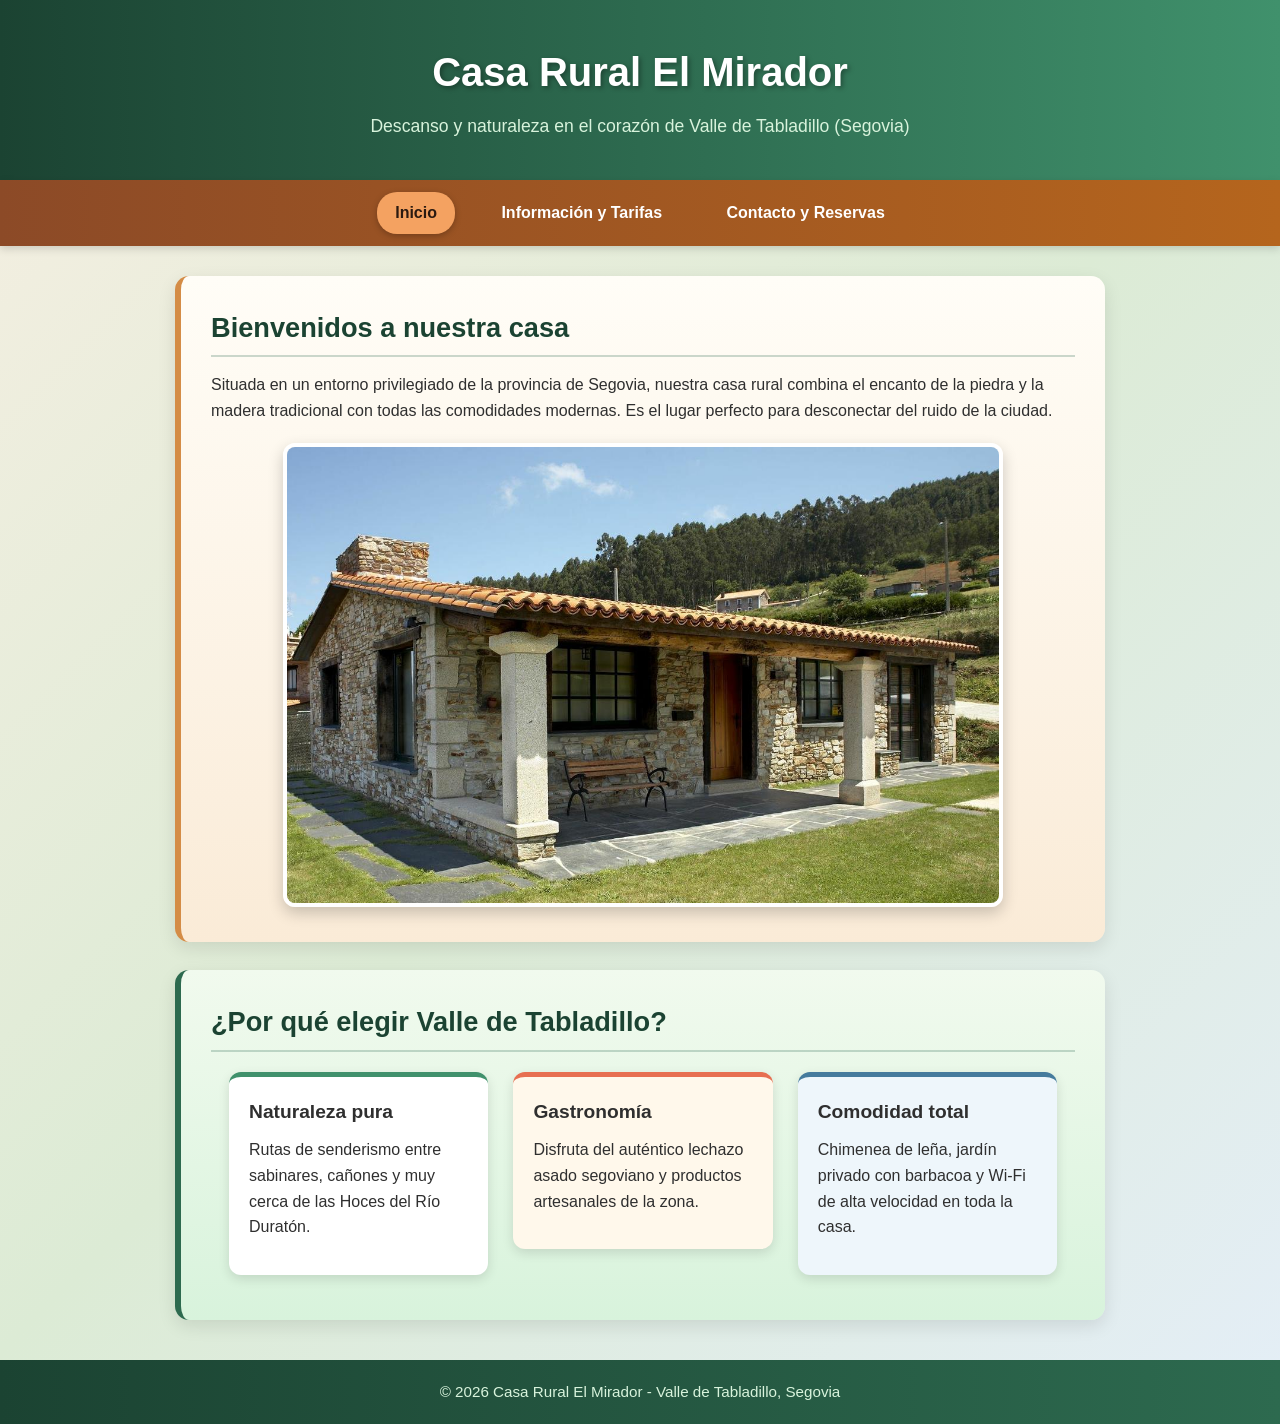
<file: index.html>
<!DOCTYPE html>
<html lang="es">
<head>
    <meta charset="UTF-8">
    <meta name="viewport" content="width=device-width, initial-scale=1.0">
    <title>Casa Rural El Mirador - Valle de Tabladillo</title>
    <link rel="stylesheet" href="estilos.css">
</head>
<body>

    <header>
        <h1>Casa Rural El Mirador</h1>
        <p>Descanso y naturaleza en el corazón de Valle de Tabladillo (Segovia)</p>
    </header>

    <nav>
        <ul>
            <li><a href="index.html" class="activo">Inicio</a></li>
            <li><a href="informacion.html">Información y Tarifas</a></li>
            <li><a href="contacto.html">Contacto y Reservas</a></li>
        </ul>
    </nav>

    <main>
        <section class="bloque-crema">
            <h2>Bienvenidos a nuestra casa</h2>
            <p>Situada en un entorno privilegiado de la provincia de Segovia, nuestra casa rural combina el encanto de la piedra y la madera tradicional con todas las comodidades modernas. Es el lugar perfecto para desconectar del ruido de la ciudad.</p>
            <img src="img/fachada.jpg" alt="Fachada de la Casa Rural en Valle de Tabladillo" class="imagen-principal">
        </section>

        <section class="bloque-verde">
            <h2>¿Por qué elegir Valle de Tabladillo?</h2>
            <div class="contenedor-tarjetas">
                <article class="tarjeta tarjeta-1">
                    <h3>Naturaleza pura</h3>
                    <p>Rutas de senderismo entre sabinares, cañones y muy cerca de las Hoces del Río Duratón.</p>
                </article>

                <article class="tarjeta tarjeta-2">
                    <h3>Gastronomía</h3>
                    <p>Disfruta del auténtico lechazo asado segoviano y productos artesanales de la zona.</p>
                </article>

                <article class="tarjeta tarjeta-3">
                    <h3>Comodidad total</h3>
                    <p>Chimenea de leña, jardín privado con barbacoa y Wi-Fi de alta velocidad en toda la casa.</p>
                </article>
            </div>
        </section>
    </main>

    <footer>
        <p>&copy; 2026 Casa Rural El Mirador - Valle de Tabladillo, Segovia</p>
    </footer>

</body>
</html>
</file>
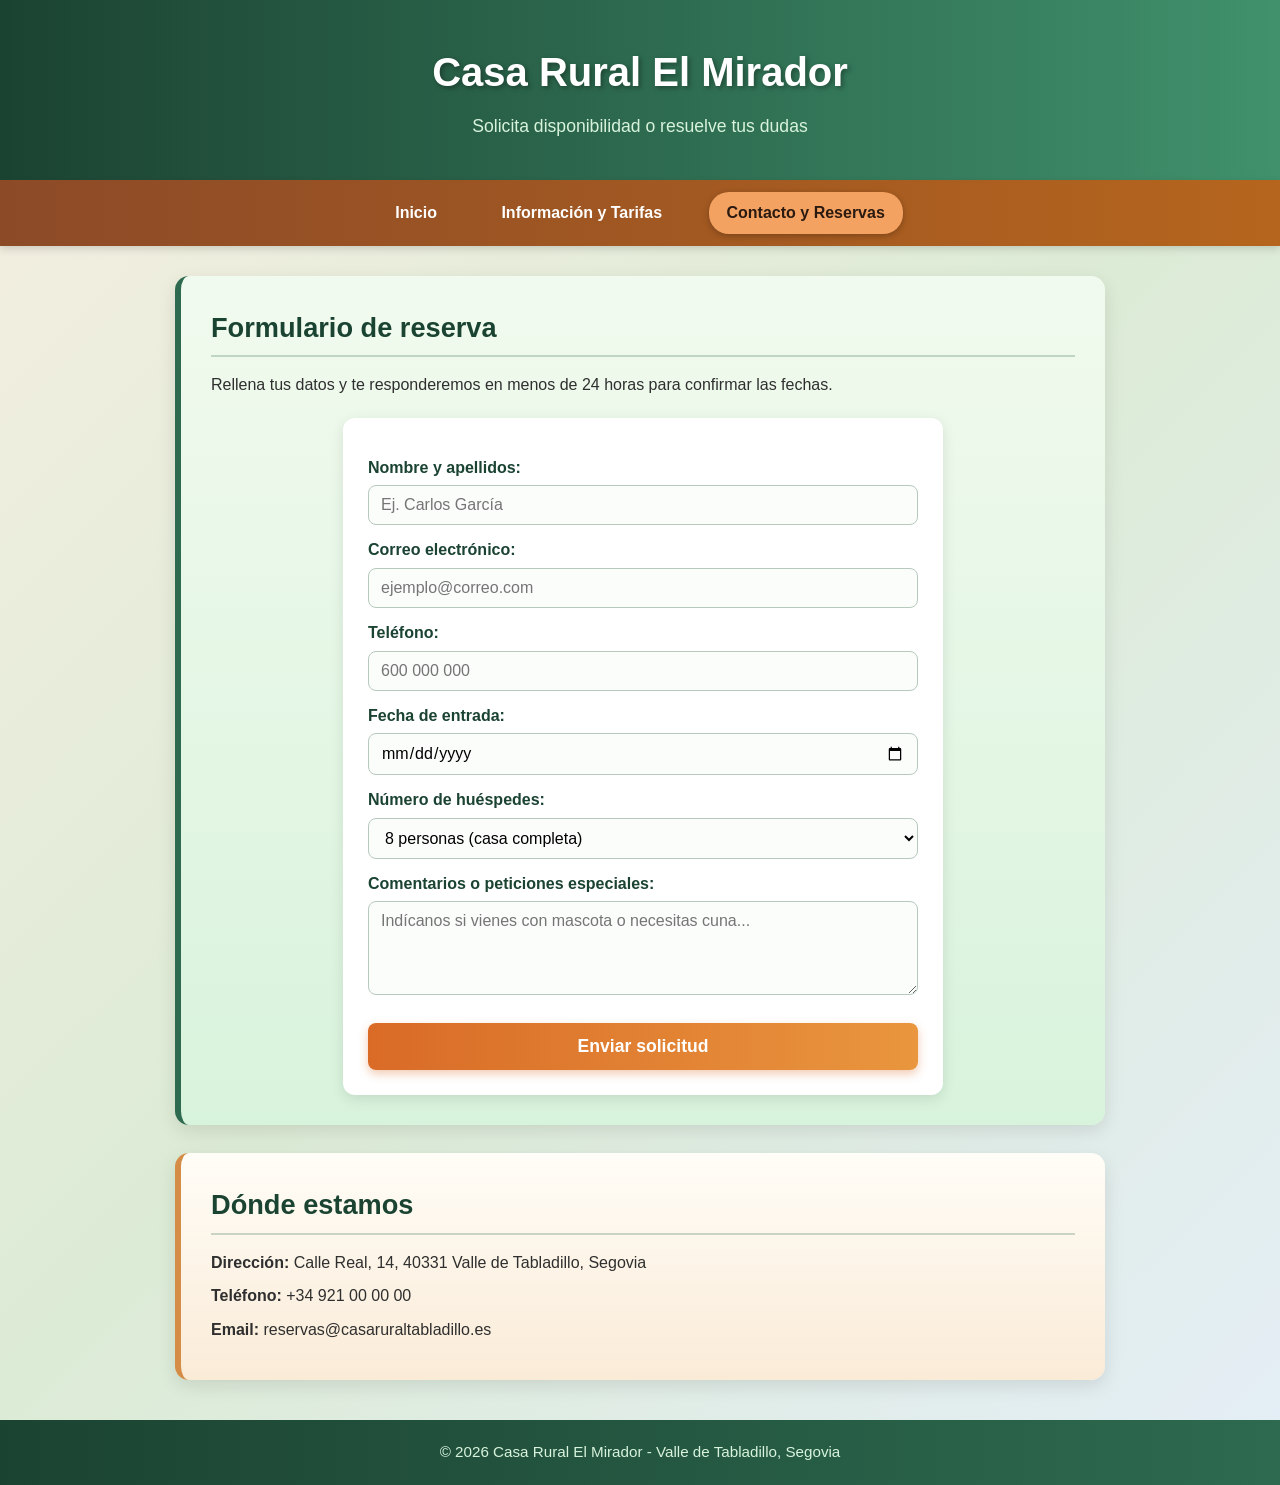
<file: contacto.html>
<!DOCTYPE html>
<html lang="es">
<head>
    <meta charset="UTF-8">
    <meta name="viewport" content="width=device-width, initial-scale=1.0">
    <title>Contacto - Casa Rural El Mirador</title>
    <link rel="stylesheet" href="estilos.css">
</head>
<body>

    <header>
        <h1>Casa Rural El Mirador</h1>
        <p>Solicita disponibilidad o resuelve tus dudas</p>
    </header>

    <nav>
        <ul>
            <li><a href="index.html">Inicio</a></li>
            <li><a href="informacion.html">Información y Tarifas</a></li>
            <li><a href="contacto.html" class="activo">Contacto y Reservas</a></li>
        </ul>
    </nav>

    <main>
        <section class="bloque-verde">
            <h2>Formulario de reserva</h2>
            <p>Rellena tus datos y te responderemos en menos de 24 horas para confirmar las fechas.</p>

            <form action="#" method="post" class="formulario">
                <label for="nombre">Nombre y apellidos:</label>
                <input type="text" id="nombre" name="nombre" placeholder="Ej. Carlos García" required>

                <label for="email">Correo electrónico:</label>
                <input type="email" id="email" name="email" placeholder="ejemplo@correo.com" required>

                <label for="telefono">Teléfono:</label>
                <input type="tel" id="telefono" name="telefono" placeholder="600 000 000">

                <label for="entrada">Fecha de entrada:</label>
                <input type="date" id="entrada" name="entrada" required>

                <label for="personas">Número de huéspedes:</label>
                <select id="personas" name="personas">
                    <option value="2">2 personas</option>
                    <option value="4">4 personas</option>
                    <option value="6">6 personas</option>
                    <option value="8" selected>8 personas (casa completa)</option>
                </select>

                <label for="mensaje">Comentarios o peticiones especiales:</label>
                <textarea id="mensaje" name="mensaje" rows="4" placeholder="Indícanos si vienes con mascota o necesitas cuna..."></textarea>

                <button type="submit">Enviar solicitud</button>
            </form>
        </section>

        <section class="bloque-crema datos-contacto">
            <h2>Dónde estamos</h2>
            <p><strong>Dirección:</strong> Calle Real, 14, 40331 Valle de Tabladillo, Segovia</p>
            <p><strong>Teléfono:</strong> +34 921 00 00 00</p>
            <p><strong>Email:</strong> reservas@casaruraltabladillo.es</p>
        </section>
    </main>

    <footer>
        <p>&copy; 2026 Casa Rural El Mirador - Valle de Tabladillo, Segovia</p>
    </footer>

</body>
</html>
</file>
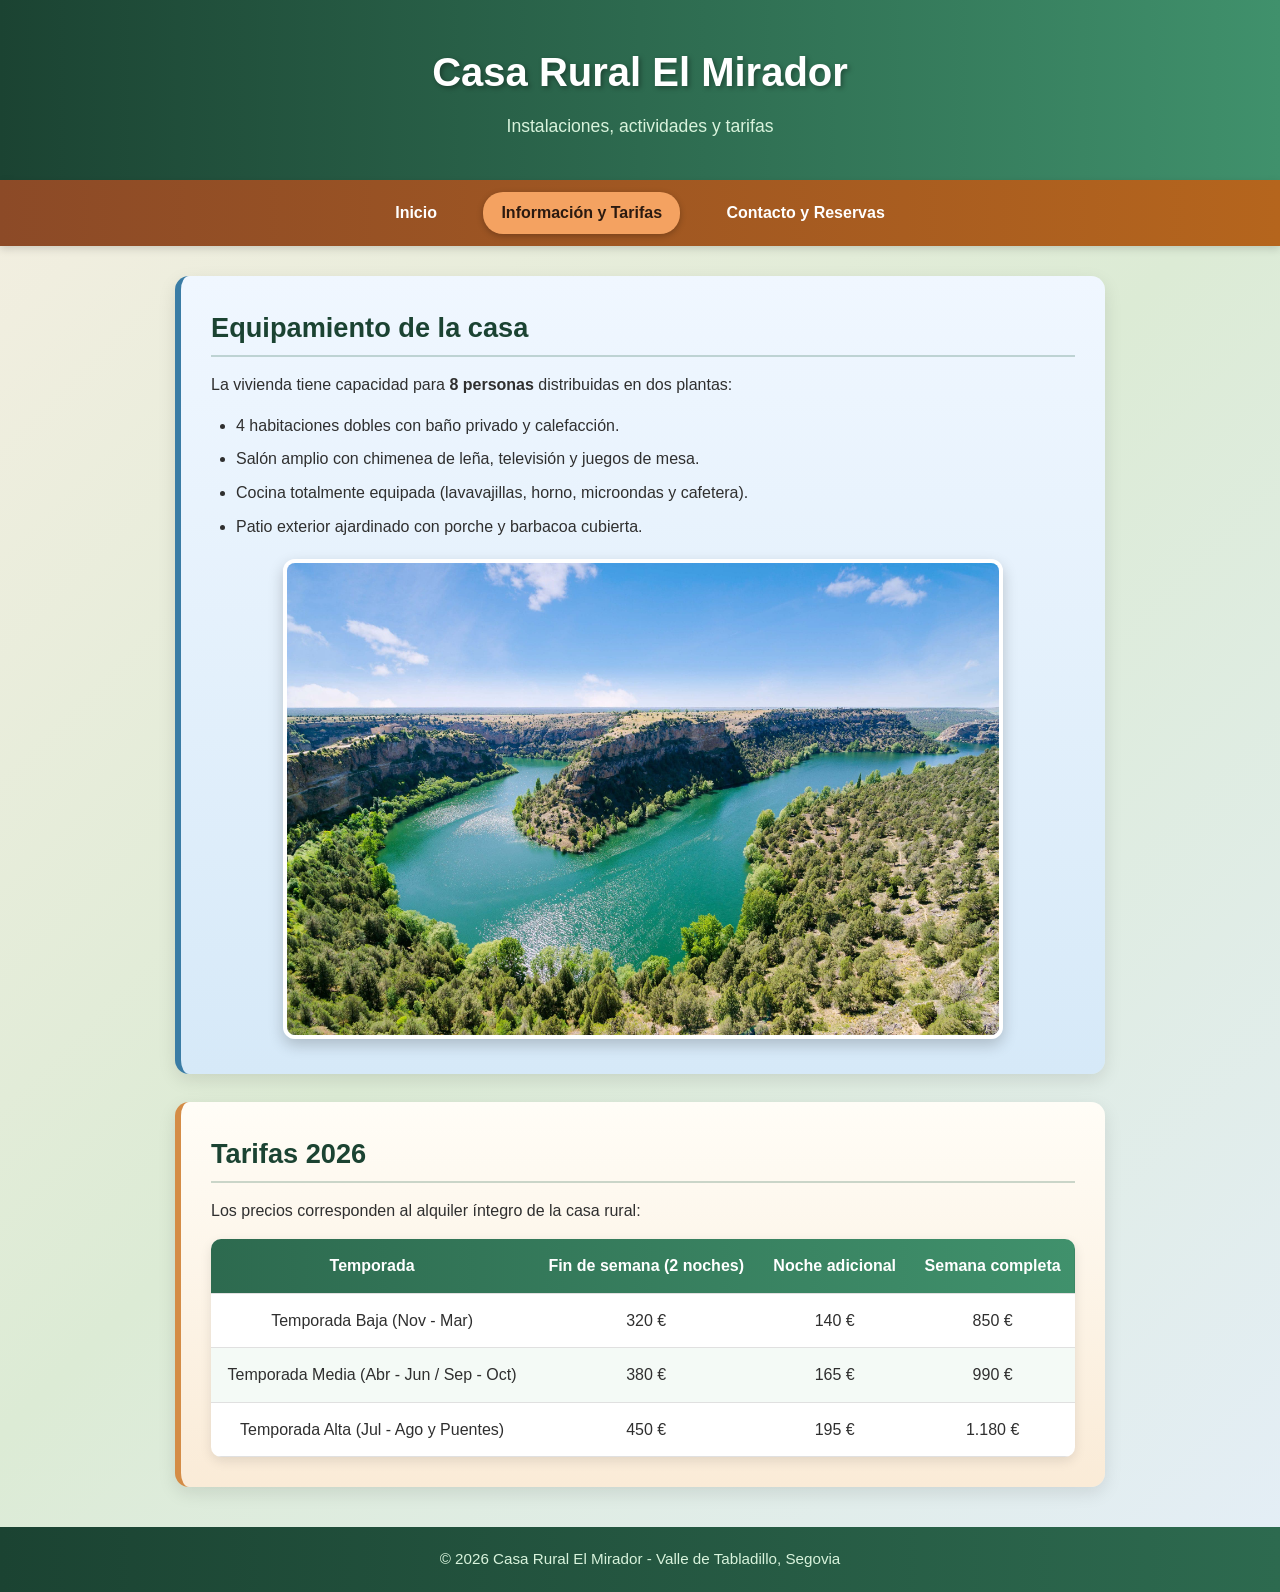
<file: informacion.html>
<!DOCTYPE html>
<html lang="es">
<head>
    <meta charset="UTF-8">
    <meta name="viewport" content="width=device-width, initial-scale=1.0">
    <title>Información - Casa Rural El Mirador</title>
    <link rel="stylesheet" href="estilos.css">
</head>
<body>

    <header>
        <h1>Casa Rural El Mirador</h1>
        <p>Instalaciones, actividades y tarifas</p>
    </header>

    <nav>
        <ul>
            <li><a href="index.html">Inicio</a></li>
            <li><a href="informacion.html" class="activo">Información y Tarifas</a></li>
            <li><a href="contacto.html">Contacto y Reservas</a></li>
        </ul>
    </nav>

    <main>
        <section class="bloque-azul">
            <h2>Equipamiento de la casa</h2>
            <p>La vivienda tiene capacidad para <strong>8 personas</strong> distribuidas en dos plantas:</p>
            <ul class="lista-servicios">
                <li>4 habitaciones dobles con baño privado y calefacción.</li>
                <li>Salón amplio con chimenea de leña, televisión y juegos de mesa.</li>
                <li>Cocina totalmente equipada (lavavajillas, horno, microondas y cafetera).</li>
                <li>Patio exterior ajardinado con porche y barbacoa cubierta.</li>
            </ul>
            <img src="img/entorno.jpg" alt="Paisaje natural de Valle de Tabladillo" class="imagen-principal">
        </section>

        <section class="bloque-crema">
            <h2>Tarifas 2026</h2>
            <p>Los precios corresponden al alquiler íntegro de la casa rural:</p>

            <table>
                <thead>
                    <tr>
                        <th>Temporada</th>
                        <th>Fin de semana (2 noches)</th>
                        <th>Noche adicional</th>
                        <th>Semana completa</th>
                    </tr>
                </thead>
                <tbody>
                    <tr>
                        <td>Temporada Baja (Nov - Mar)</td>
                        <td>320 €</td>
                        <td>140 €</td>
                        <td>850 €</td>
                    </tr>
                    <tr>
                        <td>Temporada Media (Abr - Jun / Sep - Oct)</td>
                        <td>380 €</td>
                        <td>165 €</td>
                        <td>990 €</td>
                    </tr>
                    <tr>
                        <td>Temporada Alta (Jul - Ago y Puentes)</td>
                        <td>450 €</td>
                        <td>195 €</td>
                        <td>1.180 €</td>
                    </tr>
                </tbody>
            </table>
        </section>
    </main>

    <footer>
        <p>&copy; 2026 Casa Rural El Mirador - Valle de Tabladillo, Segovia</p>
    </footer>

</body>
</html>
</file>
<file: estilos.css>
/* Reset básico y caja */
* {
    box-sizing: border-box;
    margin: 0;
    padding: 0;
}

/* Fondo general con degradado suave */
body {
    font-family: 'Segoe UI', Tahoma, Geneva, Verdana, sans-serif;
    line-height: 1.6;
    color: #2f2f2f;
    background: linear-gradient(135deg, #f6efe2 0%, #dcebd5 50%, #e4eef7 100%);
    min-height: 100vh;
}

/* Cabecera con degradado verde bosque */
header {
    background: linear-gradient(to right, #1b4332, #2d6a4f, #40916c);
    color: #ffffff;
    text-align: center;
    padding: 40px 20px;
    box-shadow: 0 4px 12px rgba(0, 0, 0, 0.2);
}

header h1 {
    font-size: 2.5em;
    margin-bottom: 8px;
    text-shadow: 2px 2px 5px rgba(0, 0, 0, 0.35);
}

header p {
    font-size: 1.1em;
    color: #d8f3dc;
}

/* Menú de navegación clásico (inline-block) */
nav {
    background: linear-gradient(to right, #8c4a27, #b5651d);
    text-align: center;
    padding: 12px 0;
    box-shadow: 0 3px 8px rgba(0, 0, 0, 0.15);
}

nav ul {
    list-style: none;
}

nav ul li {
    display: inline-block;
    margin: 0 12px;
}

nav ul li a {
    display: inline-block;
    text-decoration: none;
    color: #ffffff;
    font-weight: bold;
    padding: 8px 18px;
    border-radius: 20px;
    transition: background-color 0.3s, transform 0.2s;
}

nav ul li a:hover,
nav ul li a.activo {
    background-color: #f4a261;
    color: #2b1a10;
    box-shadow: 0 2px 6px rgba(0, 0, 0, 0.25);
}

/* Contenedor principal */
main {
    max-width: 960px;
    margin: 30px auto;
    padding: 0 15px;
}

/* Secciones con fondos de colores diferenciados */
section {
    padding: 30px;
    margin-bottom: 28px;
    border-radius: 14px;
    box-shadow: 0 6px 18px rgba(0, 0, 0, 0.1);
}

.bloque-crema {
    background: linear-gradient(180deg, #fffdf7 0%, #faebd7 100%);
    border-left: 6px solid #d48c46;
}

.bloque-verde {
    background: linear-gradient(180deg, #f1faee 0%, #d8f3dc 100%);
    border-left: 6px solid #2d6a4f;
}

.bloque-azul {
    background: linear-gradient(180deg, #f0f7ff 0%, #d6e9f8 100%);
    border-left: 6px solid #3a7ca5;
}

section h2 {
    color: #1b4332;
    margin-bottom: 15px;
    font-size: 1.7em;
    border-bottom: 2px solid rgba(45, 106, 79, 0.25);
    padding-bottom: 6px;
}

section p {
    margin-bottom: 15px;
}

/* Imágenes */
.imagen-principal {
    display: block;
    width: 100%;
    max-width: 720px;
    height: auto;
    margin: 20px auto 5px auto;
    border-radius: 12px;
    border: 4px solid #ffffff;
    box-shadow: 0 6px 15px rgba(0, 0, 0, 0.2);
}

/* Tarjetas en 3 columnas usando inline-block */
.contenedor-tarjetas {
    text-align: center;
    margin-top: 20px;
}

.tarjeta {
    display: inline-block;
    width: 30%;
    vertical-align: top;
    margin: 0 1.2% 15px 1.2%;
    padding: 20px;
    border-radius: 12px;
    text-align: left;
    box-shadow: 0 4px 12px rgba(0, 0, 0, 0.12);
}

.tarjeta h3 {
    margin-bottom: 10px;
    font-size: 1.2em;
}

.tarjeta-1 {
    background-color: #ffffff;
    border-top: 5px solid #40916c;
}

.tarjeta-2 {
    background-color: #fff8eb;
    border-top: 5px solid #e76f51;
}

.tarjeta-3 {
    background-color: #eef6fb;
    border-top: 5px solid #457b9d;
}

/* Lista de servicios */
.lista-servicios {
    margin: 15px 0 20px 25px;
}

.lista-servicios li {
    margin-bottom: 8px;
}

/* Tabla de tarifas */
table {
    width: 100%;
    border-collapse: collapse;
    margin-top: 15px;
    background-color: #ffffff;
    border-radius: 10px;
    overflow: hidden;
    box-shadow: 0 4px 12px rgba(0, 0, 0, 0.1);
}

thead {
    background: linear-gradient(to right, #2d6a4f, #40916c);
    color: #ffffff;
}

th, td {
    padding: 14px 12px;
    text-align: center;
    border-bottom: 1px solid #e0e0e0;
}

tbody tr:nth-child(even) {
    background-color: #f4faf6;
}

tbody tr:hover {
    background-color: #ffe8d6;
}

/* Formulario de contacto */
.formulario {
    max-width: 600px;
    margin: 20px auto 0 auto;
    background-color: #ffffff;
    padding: 25px;
    border-radius: 12px;
    box-shadow: 0 4px 14px rgba(0, 0, 0, 0.1);
}

.formulario label {
    display: block;
    font-weight: bold;
    color: #1b4332;
    margin-top: 12px;
    margin-bottom: 5px;
}

.formulario input,
.formulario select,
.formulario textarea {
    width: 100%;
    padding: 10px 12px;
    border: 1px solid #b7c9bd;
    border-radius: 8px;
    font-family: inherit;
    font-size: 1em;
    background-color: #fbfdfb;
}

.formulario input:focus,
.formulario select:focus,
.formulario textarea:focus {
    outline: none;
    border-color: #2d6a4f;
    box-shadow: 0 0 6px rgba(45, 106, 79, 0.3);
}

.formulario button {
    display: block;
    width: 100%;
    margin-top: 20px;
    padding: 13px;
    border: none;
    border-radius: 8px;
    background: linear-gradient(to right, #d96b27, #e9963e);
    color: #ffffff;
    font-size: 1.1em;
    font-weight: bold;
    cursor: pointer;
    box-shadow: 0 4px 10px rgba(217, 107, 39, 0.35);
}

.formulario button:hover {
    background: linear-gradient(to right, #b8561b, #d97e26);
}

.datos-contacto p {
    margin-bottom: 8px;
}

/* Pie de página */
footer {
    background: linear-gradient(to right, #1b4332, #2d6a4f);
    color: #d8f3dc;
    text-align: center;
    padding: 20px;
    margin-top: 40px;
    font-size: 0.95em;
}
</file>
